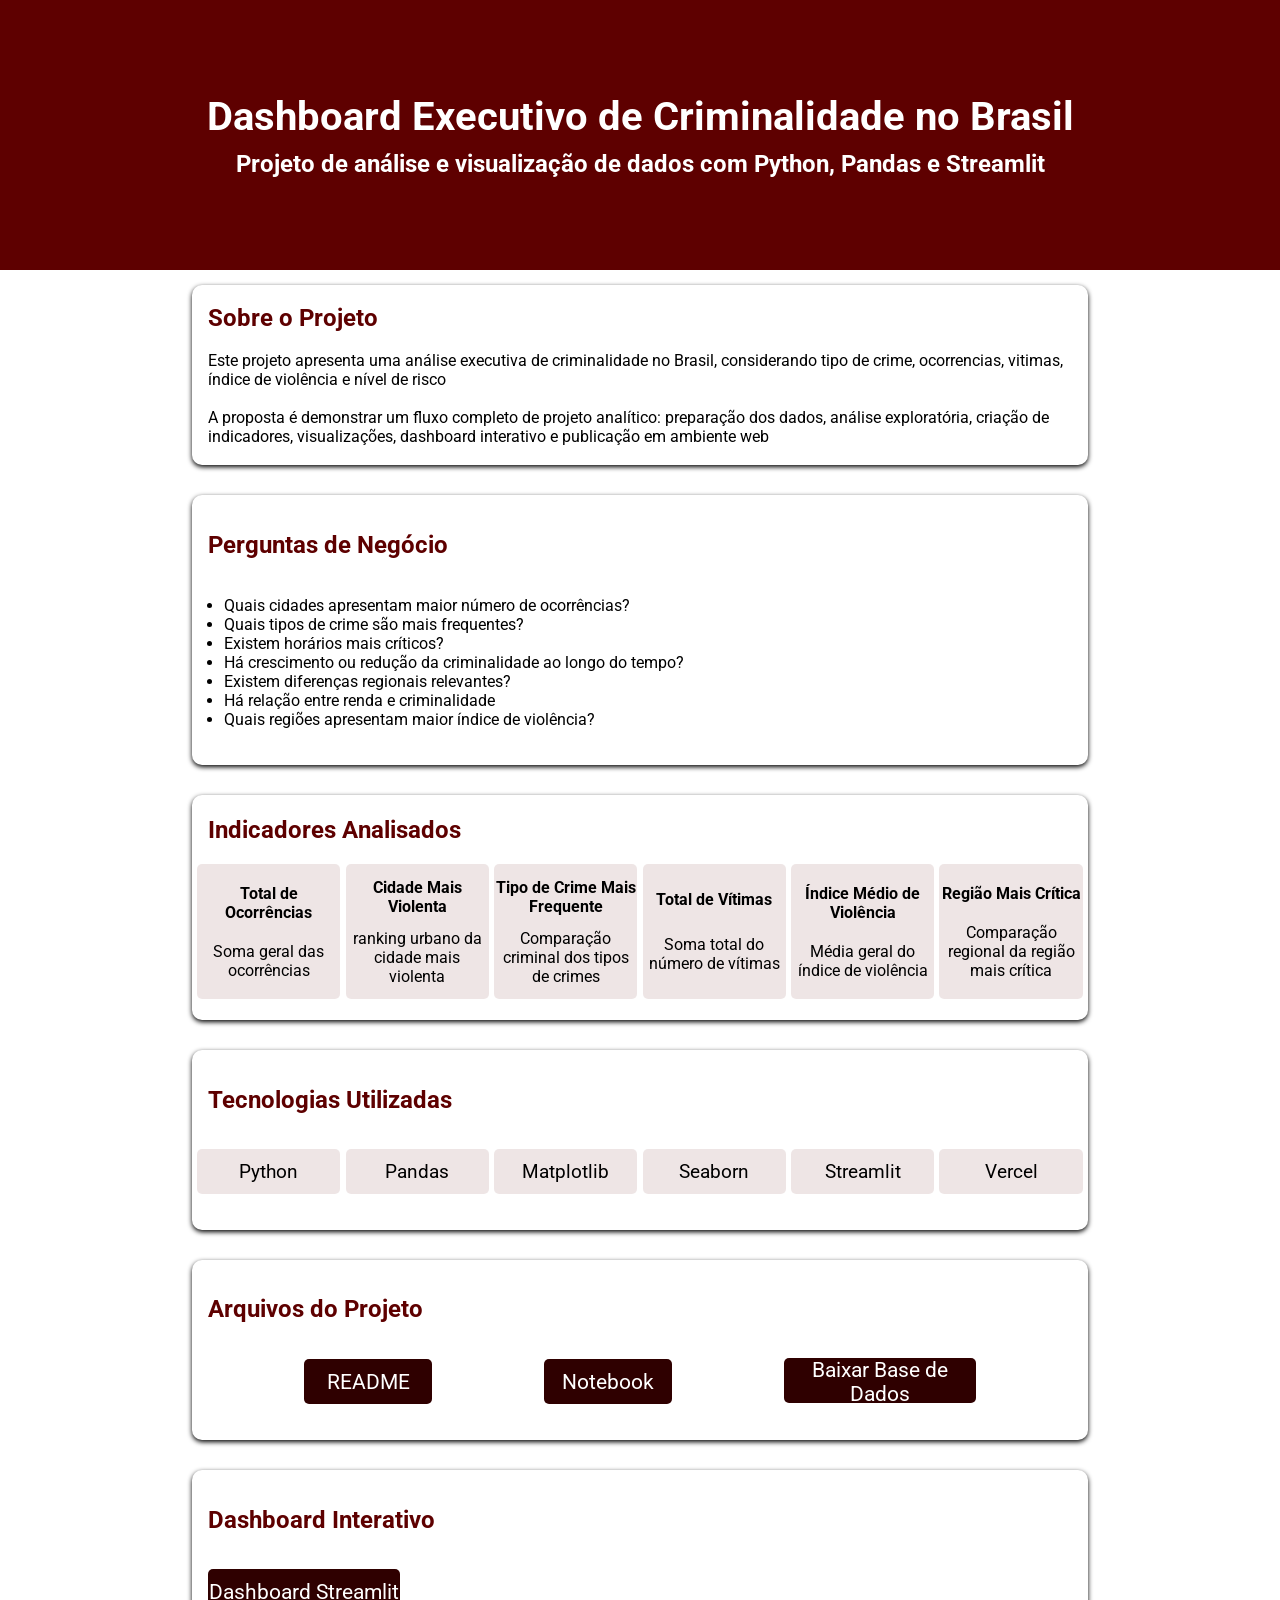
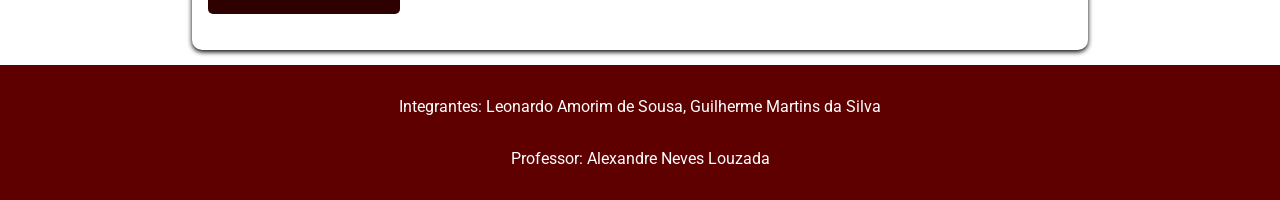
<file: index.html>
<!DOCTYPE html>
<html lang="pt-br">

<head>
    <meta charset="UTF-8">
    <meta name="viewport" content="width=device-width, initial-scale=1.0">
    <title>Projeto Analise de Criminalidade Brasil</title>
    <link rel="stylesheet" href="style.css" />
    <link rel="preconnect" href="https://fonts.googleapis.com">
    <link rel="preconnect" href="https://fonts.gstatic.com" crossorigin>
    <link href="https://fonts.googleapis.com/css2?family=Roboto:ital,wght@0,100..900;1,100..900&display=swap"
        rel="stylesheet">
</head>

<body>
    <main>
        <section id="titulo">
            <h1>Dashboard Executivo de Criminalidade no Brasil</h1>
            <h2>Projeto de análise e visualização de dados com Python, Pandas e Streamlit</h2>
        </section>
        <section id="infos">
            <div class="sobre">
                <p class="tituloP">Sobre o Projeto</p>
                <p>Este projeto apresenta uma análise executiva de criminalidade no Brasil,
                    considerando tipo de crime, ocorrencias, vitimas, índice de violência e nível de risco
                </p>
                <p>A proposta é demonstrar um fluxo completo de projeto analítico:
                    preparação dos dados, análise exploratória, criação de indicadores, visualizações, dashboard
                    interativo e publicação em ambiente web
                </p>
            </div>
            <div class="perguntas">
                <p class="tituloP">Perguntas de Negócio</p>
                <ul>
                    <li>Quais cidades apresentam maior número de ocorrências?</li>
                    <li>Quais tipos de crime são mais frequentes?</li>
                    <li>Existem horários mais críticos?</li>
                    <li>Há crescimento ou redução da criminalidade ao longo do tempo?</li>
                    <li>Existem diferenças regionais relevantes?</li>
                    <li>Há relação entre renda e criminalidade</li>
                    <li>Quais regiões apresentam maior índice de violência?</li>
                </ul>
            </div>
            <div class="indicadores">
                <p class="tituloP">Indicadores Analisados</p>
                <div class="divIndicadores">
                    <div class="indicadorInfo">
                        <p class="indicadorInfoTitulo">Total de Ocorrências</p>
                        <p>Soma geral das ocorrências</p>
                    </div>
                    <div class="indicadorInfo">
                        <p class="indicadorInfoTitulo">Cidade Mais Violenta</p>
                        <p>ranking urbano da cidade mais violenta</p>
                    </div>
                    <div class="indicadorInfo">
                        <p class="indicadorInfoTitulo">Tipo de Crime Mais Frequente</p>
                        <p>Comparação criminal dos tipos de crimes</p>
                    </div>
                    <div class="indicadorInfo">
                        <p class="indicadorInfoTitulo">Total de Vítimas</p>
                        <p>Soma total do número de vítimas</p>
                    </div>
                    <div class="indicadorInfo">
                        <p class="indicadorInfoTitulo">Índice Médio de Violência</p>
                        <p>Média geral do índice de violência</p>
                    </div>
                    <div class="indicadorInfo">
                        <p class="indicadorInfoTitulo">Região Mais Crítica</p>
                        <p>Comparação regional da região mais crítica</p>
                    </div>
                </div>
            </div>
            <div class="tecnologias">
                <p class="tituloP">Tecnologias Utilizadas</p>
                <div class="divTecnologias">
                    <div class="tecInfo">
                        <p>Python</p>
                    </div>
                    <div class="tecInfo">
                        <p>Pandas</p>
                    </div>
                    <div class="tecInfo">
                        <p>Matplotlib</p>
                    </div>
                    <div class="tecInfo">
                        <p>Seaborn</p>
                    </div>
                    <div class="tecInfo">
                        <p>Streamlit</p>
                    </div>
                    <div class="tecInfo">
                        <p>Vercel</p>
                    </div>
                </div>
            </div>
            <div class="arquivos">
                <p class="tituloP">Arquivos do Projeto</p>
                <div class="divButton">
                    <a href="README.md" target="_blank"><button class="buttonReadme">README</button></a>
                    <a href="https://colab.research.google.com/drive/11xTJuXJNdXCfkehmIz5YQJE5xOr4thMB?usp=sharing"
                        target="_blank"><button class="buttonNote">Notebook</button></a>
                    <a href="/dados/simulacao_criminalidade_brasil.csv"><button class="buttonDados">Baixar Base de Dados</button></a>
                </div>
            </div>
            <div class="dashboard">
                <p class="tituloP">Dashboard Interativo</p>
                <a href="https://an-lisedados-criminalidade-no-brasil-n4ginrxqndsx9m5sq7zelg.streamlit.app" target="_blank"><button>Dashboard Streamlit</button></a>
            </div>
        </section>

    </main>
    <footer>
        <p>Integrantes: Leonardo Amorim de Sousa, Guilherme Martins da Silva</p>
        <p>Professor: Alexandre Neves Louzada</p>
    </footer>
</body>

</html>
</file>
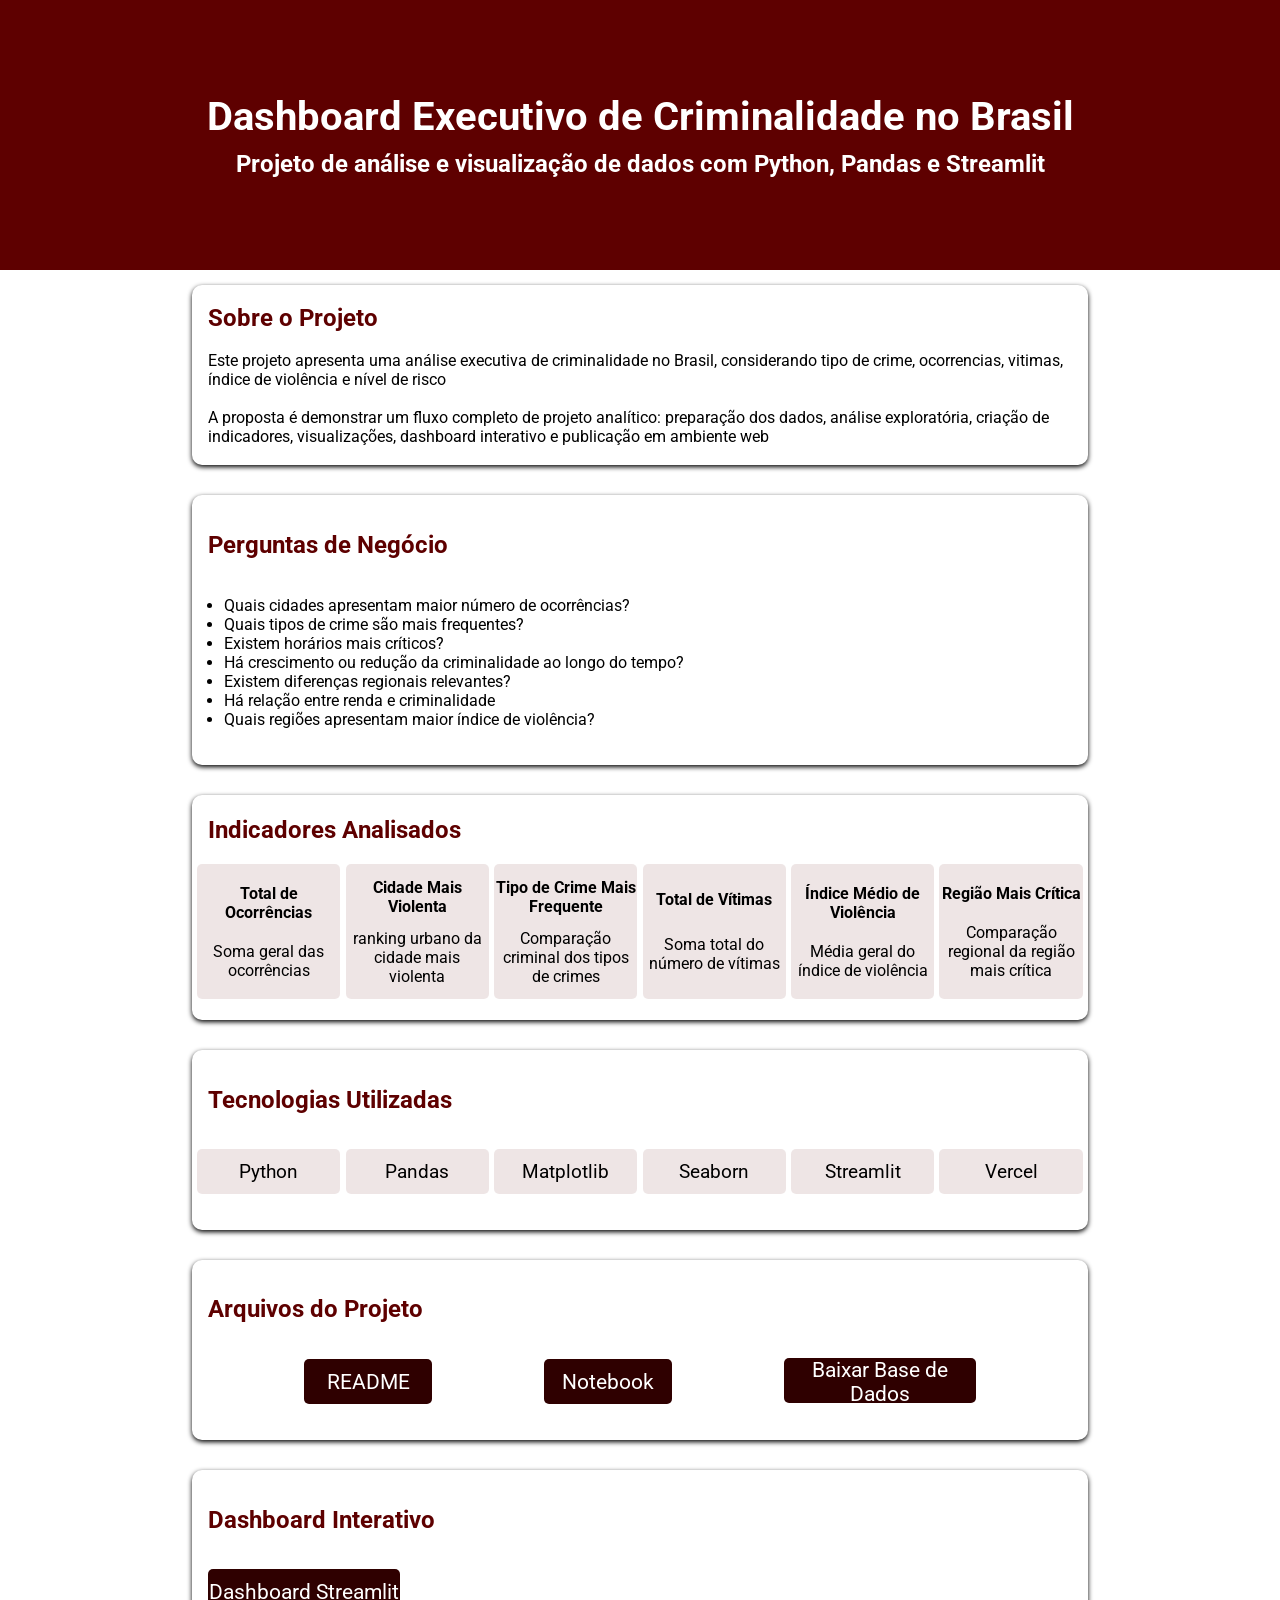
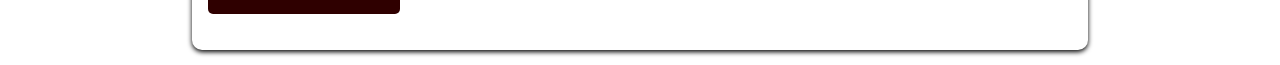
<file: site/index.html>
<!DOCTYPE html>
<html lang="pt-br">

<head>
    <meta charset="UTF-8">
    <meta name="viewport" content="width=device-width, initial-scale=1.0">
    <title>Projeto Analise de Criminalidade Brasil</title>
    <link rel="stylesheet" href="style.css" />
    <link rel="preconnect" href="https://fonts.googleapis.com">
    <link rel="preconnect" href="https://fonts.gstatic.com" crossorigin>
    <link href="https://fonts.googleapis.com/css2?family=Roboto:ital,wght@0,100..900;1,100..900&display=swap"
        rel="stylesheet">
</head>

<body>
    <main>
        <section id="titulo">
            <h1>Dashboard Executivo de Criminalidade no Brasil</h1>
            <h2>Projeto de análise e visualização de dados com Python, Pandas e Streamlit</h2>
        </section>
        <section id="infos">
            <div class="sobre">
                <p class="tituloP">Sobre o Projeto</p>
                <p>Este projeto apresenta uma análise executiva de criminalidade no Brasil,
                    considerando tipo de crime, ocorrencias, vitimas, índice de violência e nível de risco
                </p>
                <p>A proposta é demonstrar um fluxo completo de projeto analítico:
                    preparação dos dados, análise exploratória, criação de indicadores, visualizações, dashboard
                    interativo e publicação em ambiente web
                </p>
            </div>
            <div class="perguntas">
                <p class="tituloP">Perguntas de Negócio</p>
                <ul>
                    <li>Quais cidades apresentam maior número de ocorrências?</li>
                    <li>Quais tipos de crime são mais frequentes?</li>
                    <li>Existem horários mais críticos?</li>
                    <li>Há crescimento ou redução da criminalidade ao longo do tempo?</li>
                    <li>Existem diferenças regionais relevantes?</li>
                    <li>Há relação entre renda e criminalidade</li>
                    <li>Quais regiões apresentam maior índice de violência?</li>
                </ul>
            </div>
            <div class="indicadores">
                <p class="tituloP">Indicadores Analisados</p>
                <div class="divIndicadores">
                    <div class="indicadorInfo">
                        <p class="indicadorInfoTitulo">Total de Ocorrências</p>
                        <p>Soma geral das ocorrências</p>
                    </div>
                    <div class="indicadorInfo">
                        <p class="indicadorInfoTitulo">Cidade Mais Violenta</p>
                        <p>ranking urbano da cidade mais violenta</p>
                    </div>
                    <div class="indicadorInfo">
                        <p class="indicadorInfoTitulo">Tipo de Crime Mais Frequente</p>
                        <p>Comparação criminal dos tipos de crimes</p>
                    </div>
                    <div class="indicadorInfo">
                        <p class="indicadorInfoTitulo">Total de Vítimas</p>
                        <p>Soma total do número de vítimas</p>
                    </div>
                    <div class="indicadorInfo">
                        <p class="indicadorInfoTitulo">Índice Médio de Violência</p>
                        <p>Média geral do índice de violência</p>
                    </div>
                    <div class="indicadorInfo">
                        <p class="indicadorInfoTitulo">Região Mais Crítica</p>
                        <p>Comparação regional da região mais crítica</p>
                    </div>
                </div>
            </div>
            <div class="tecnologias">
                <p class="tituloP">Tecnologias Utilizadas</p>
                <div class="divTecnologias">
                    <div class="tecInfo">
                        <p>Python</p>
                    </div>
                    <div class="tecInfo">
                        <p>Pandas</p>
                    </div>
                    <div class="tecInfo">
                        <p>Matplotlib</p>
                    </div>
                    <div class="tecInfo">
                        <p>Seaborn</p>
                    </div>
                    <div class="tecInfo">
                        <p>Streamlit</p>
                    </div>
                    <div class="tecInfo">
                        <p>Vercel</p>
                    </div>
                </div>
            </div>
            <div class="arquivos">
                <p class="tituloP">Arquivos do Projeto</p>
                <div class="divButton">
                    <a href="../README.md" target="_blank"><button class="buttonReadme">README</button></a>
                    <a href="https://colab.research.google.com/drive/11xTJuXJNdXCfkehmIz5YQJE5xOr4thMB?usp=sharing"
                        target="_blank"><button class="buttonNote">Notebook</button></a>
                    <a href="../dados/simulacao_criminalidade_brasil.csv"><button class="buttonDados">Baixar Base de Dados</button></a>
                </div>
            </div>
            <div class="dashboard">
                <p class="tituloP">Dashboard Interativo</p>
                <a href="https://an-lisedados-criminalidade-no-brasil-n4ginrxqndsx9m5sq7zelg.streamlit.app" target="_blank"><button>Dashboard Streamlit</button></a>
            </div>
        </section>

    </main>
</body>

</html>
</file>
<file: style.css>
* {
    box-sizing: border-box;
    margin: 0;
    padding: 0;
    font-family: "Roboto", sans-serif;
}

main {
    display: flex;
    flex-direction: column;
}

#titulo {
    background-color: rgb(94, 0, 0);
    color: white;
    display: flex;
    flex-direction: column;
    justify-content: center;
    align-items: center;
    height: 30vh;
    gap: 10px;

    h1 {
        font-size: 2.5rem;
    }
}

#infos {
    display: flex;
    flex-direction: column;
    width: 100%;
    align-items: center;
    justify-content: space-around;
    height: 155vh;
}

.sobre {
    box-shadow: 0px 2px 5px 0px;
    display: flex;
    flex-direction: column;
    width: 70%;
    height: 20vh;
    justify-content: space-evenly;
    border-radius: 10px;

    p {
        margin-left: 1rem;
    }
}

.tituloP {
    font-size: 1.5rem;
    color: rgb(94, 0, 0);
    font-weight: bold;
    margin-left: 1rem;
}

.perguntas {
    box-shadow: 0px 2px 5px 0px;
    display: flex;
    flex-direction: column;
    justify-content: space-evenly;
    width: 70%;
    height: 30vh;
    border-radius: 10px;

    ul {
        margin-left: 2rem;
    }
}

.indicadores {
    box-shadow: 0px 2px 5px 0px;
    display: flex;
    flex-direction: column;
    width: 70%;
    height: 25vh;
    justify-content: space-evenly;
    border-radius: 10px;
}

.divIndicadores {
    display: flex;
    justify-content: space-evenly;
}

.indicadorInfo {
    background-color: rgb(94, 0, 0, 0.1);
    width: 16%;
    height: 15vh;
    display: flex;
    flex-direction: column;
    align-items: center;
    justify-content: space-evenly;
    border-radius: 5px;

    p {
        text-align: center;
    }
}

.indicadorInfoTitulo {
    font-weight: bold;
}

.tecnologias {
    box-shadow: 0px 2px 5px 0px;
    display: flex;
    flex-direction: column;
    width: 70%;
    height: 20vh;
    justify-content: space-evenly;
    border-radius: 10px;
}

.divTecnologias {
    display: flex;
    justify-content: space-evenly;
}

.tecInfo {
    background-color: rgb(94, 0, 0, 0.1);
    width: 16%;
    height: 5vh;
    display: flex;
    flex-direction: column;
    align-items: center;
    justify-content: space-evenly;
    border-radius: 5px;
    font-size: 1.2rem;
}

.arquivos {
    box-shadow: 0px 2px 5px 0px;
    display: flex;
    flex-direction: column;
    width: 70%;
    height: 20vh;
    justify-content: space-evenly;
    border-radius: 10px;
}

.divButton {
    display: flex;
    justify-content: space-evenly;
    align-items: center;

    button {
        color: white;
        cursor: pointer;
        font-size: 1.3rem;
        background-color: rgb(47, 0, 0);
        border: none;
        border-radius: 5px;
    }
}

.buttonReadme {
    width: 10vw;
    height: 5vh;
}

.buttonNote {
    width: 10vw;
    height: 5vh;
}

.buttonDados {
    width: 15vw;
    height: 5vh;
}

.dashboard {
    box-shadow: 0px 2px 5px 0px;
    display: flex;
    flex-direction: column;
    width: 70%;
    height: 20vh;
    justify-content: space-evenly;
    border-radius: 10px;

    button {
        width: 15vw;
        height: 5vh;
        color: white;
        cursor: pointer;
        font-size: 1.3rem;
        background-color: rgb(47, 0, 0);
        border: none;
        border-radius: 5px;
        margin-left: 1rem; 
    }
}
footer {
    background-color: rgb(94, 0, 0);
    color: white;
    display: flex;
    flex-direction: column;
    justify-content: space-evenly;
    align_items: center;
    height: 15vh;
    p {
        text-align: center;
    }
}
</file>
<file: site/style.css>
* {
    box-sizing: border-box;
    margin: 0;
    padding: 0;
    font-family: "Roboto", sans-serif;
}

main {
    display: flex;
    flex-direction: column;
}

#titulo {
    background-color: rgb(94, 0, 0);
    color: white;
    display: flex;
    flex-direction: column;
    justify-content: center;
    align-items: center;
    height: 30vh;
    gap: 10px;

    h1 {
        font-size: 2.5rem;
    }
}

#infos {
    display: flex;
    flex-direction: column;
    width: 100%;
    align-items: center;
    justify-content: space-around;
    height: 155vh;
}

.sobre {
    box-shadow: 0px 2px 5px 0px;
    display: flex;
    flex-direction: column;
    width: 70%;
    height: 20vh;
    justify-content: space-evenly;
    border-radius: 10px;

    p {
        margin-left: 1rem;
    }
}

.tituloP {
    font-size: 1.5rem;
    color: rgb(94, 0, 0);
    font-weight: bold;
    margin-left: 1rem;
}

.perguntas {
    box-shadow: 0px 2px 5px 0px;
    display: flex;
    flex-direction: column;
    justify-content: space-evenly;
    width: 70%;
    height: 30vh;
    border-radius: 10px;

    ul {
        margin-left: 2rem;
    }
}

.indicadores {
    box-shadow: 0px 2px 5px 0px;
    display: flex;
    flex-direction: column;
    width: 70%;
    height: 25vh;
    justify-content: space-evenly;
    border-radius: 10px;
}

.divIndicadores {
    display: flex;
    justify-content: space-evenly;
}

.indicadorInfo {
    background-color: rgb(94, 0, 0, 0.1);
    width: 16%;
    height: 15vh;
    display: flex;
    flex-direction: column;
    align-items: center;
    justify-content: space-evenly;
    border-radius: 5px;

    p {
        text-align: center;
    }
}

.indicadorInfoTitulo {
    font-weight: bold;
}

.tecnologias {
    box-shadow: 0px 2px 5px 0px;
    display: flex;
    flex-direction: column;
    width: 70%;
    height: 20vh;
    justify-content: space-evenly;
    border-radius: 10px;
}

.divTecnologias {
    display: flex;
    justify-content: space-evenly;
}

.tecInfo {
    background-color: rgb(94, 0, 0, 0.1);
    width: 16%;
    height: 5vh;
    display: flex;
    flex-direction: column;
    align-items: center;
    justify-content: space-evenly;
    border-radius: 5px;
    font-size: 1.2rem;
}

.arquivos {
    box-shadow: 0px 2px 5px 0px;
    display: flex;
    flex-direction: column;
    width: 70%;
    height: 20vh;
    justify-content: space-evenly;
    border-radius: 10px;
}

.divButton {
    display: flex;
    justify-content: space-evenly;
    align-items: center;

    button {
        color: white;
        cursor: pointer;
        font-size: 1.3rem;
        background-color: rgb(47, 0, 0);
        border: none;
        border-radius: 5px;
    }
}

.buttonReadme {
    width: 10vw;
    height: 5vh;
}

.buttonNote {
    width: 10vw;
    height: 5vh;
}

.buttonDados {
    width: 15vw;
    height: 5vh;
}

.dashboard {
    box-shadow: 0px 2px 5px 0px;
    display: flex;
    flex-direction: column;
    width: 70%;
    height: 20vh;
    justify-content: space-evenly;
    border-radius: 10px;

    button {
        width: 15vw;
        height: 5vh;
        color: white;
        cursor: pointer;
        font-size: 1.3rem;
        background-color: rgb(47, 0, 0);
        border: none;
        border-radius: 5px;
        margin-left: 1rem; 
    }
}
</file>
